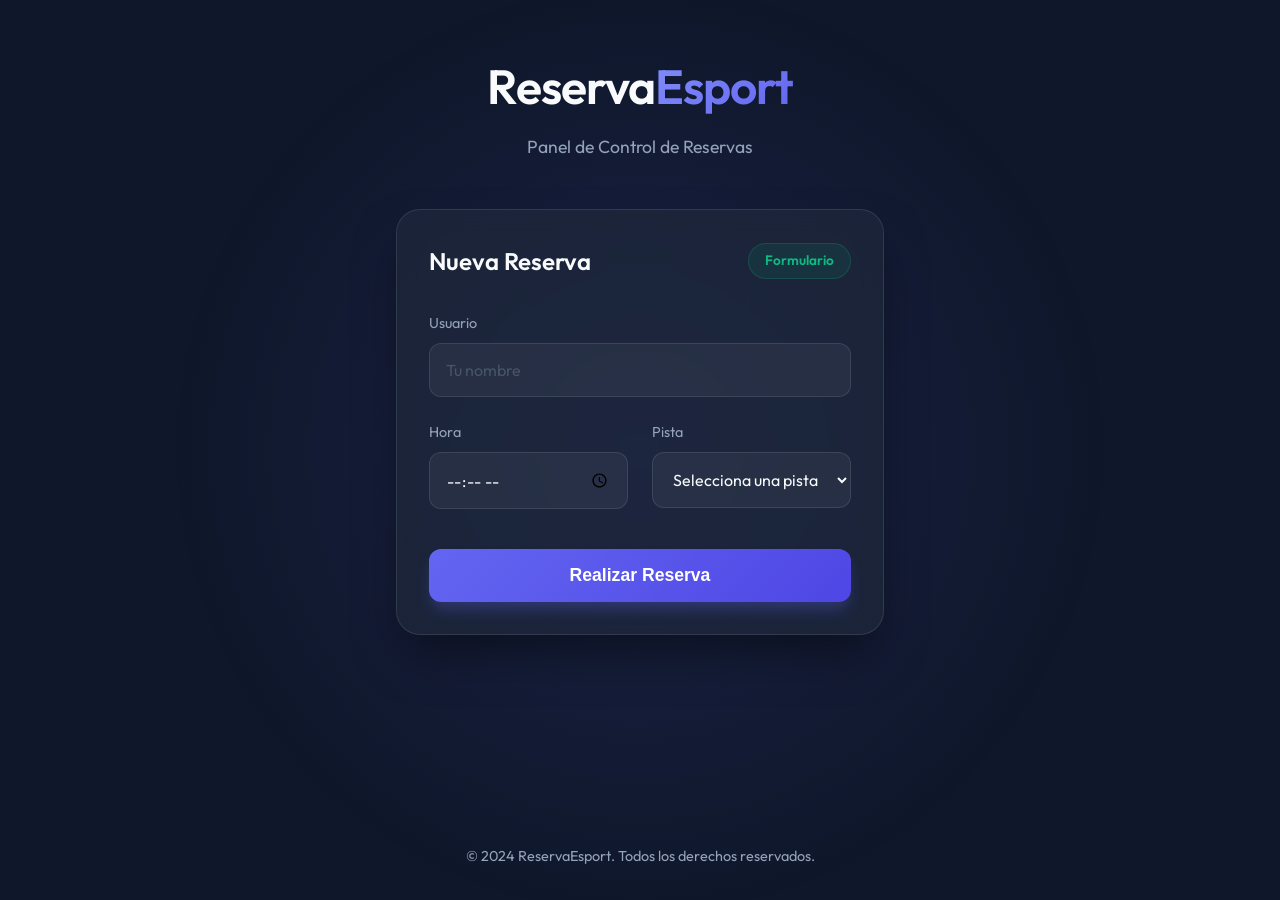
<file: index/index.html>
<!DOCTYPE html>
<html lang="es">
<head>
    <meta charset="UTF-8">
    <meta name="viewport" content="width=device-width, initial-scale=1.0">
    <title>ReservaEsport - Gestión de Pistas</title>
    <link rel="preconnect" href="https://fonts.googleapis.com">
    <link rel="preconnect" href="https://fonts.gstatic.com" crossorigin>
    <link href="https://fonts.googleapis.com/css2?family=Outfit:wght@300;400;600&display=swap" rel="stylesheet">
    <link rel="stylesheet" href="style.css">
</head>
<body>
    <div class="background-glow"></div>
    
    <header>
        <div class="container">
            <h1>Reserva<span>Esport</span></h1>
            <p>Panel de Control de Reservas</p>
        </div>
    </header>

    <main class="container">
        <div class="dashboard-card">
            <div class="card-header">
                <h2>Nueva Reserva</h2>
                <div class="badge">Formulario</div>
            </div>
            
            <form id="reserva-form" action="procesar.php" method="POST">
                <div class="form-group">
                    <label for="usuario">Usuario</label>
                    <input type="text" id="usuario" name="usuario" placeholder="Tu nombre" required>
                </div>

                <div class="form-row">
                    <div class="form-group">
                        <label for="hora">Hora</label>
                        <input type="time" id="hora" name="hora" required>
                    </div>

                    <div class="form-group">
                        <label for="pista">Pista</label>
                        <select id="pista" name="pista" required>
                            <option value="" disabled selected>Selecciona una pista</option>
                            <option value="central">Pista Central</option>
                            <option value="pista1">Pista 1</option>
                            <option value="pista2">Pista 2</option>
                            <option value="padel">Pista de Pádel</option>
                        </select>
                    </div>
                </div>

                <button type="submit" class="submit-btn">Realizar Reserva</button>
            </form>
        </div>
    </main>

    <footer>
        <p>&copy; 2024 ReservaEsport. Todos los derechos reservados.</p>
    </footer>
</body>
</html>
</file>
<file: index/style.css>
:root {
    --primary: #6366f1;
    --primary-hover: #4f46e5;
    --bg-dark: #0f172a;
    --card-bg: rgba(30, 41, 59, 0.7);
    --text-main: #f8fafc;
    --text-muted: #94a3b8;
    --accent: #10b981;
    --border: rgba(255, 255, 255, 0.1);
}

* {
    margin: 0;
    padding: 0;
    box-sizing: border-box;
}

body {
    font-family: 'Outfit', sans-serif;
    background-color: var(--bg-dark);
    color: var(--text-main);
    line-height: 1.6;
    overflow-x: hidden;
    min-height: 100vh;
    display: flex;
    flex-direction: column;
}

.background-glow {
    position: fixed;
    top: -10%;
    left: -10%;
    width: 120%;
    height: 120%;
    background: radial-gradient(circle at 50% 50%, rgba(99, 102, 241, 0.15) 0%, transparent 50%);
    pointer-events: none;
    z-index: -1;
}

.container {
    max-width: 1000px;
    margin: 0 auto;
    padding: 0 2rem;
}

header {
    padding: 3rem 0;
    text-align: center;
}

header h1 {
    font-size: 3rem;
    font-weight: 600;
    letter-spacing: -1px;
}

header h1 span {
    background: linear-gradient(135deg, #818cf8 0%, #6366f1 100%);
    -webkit-background-clip: text;
    background-clip: text;
    -webkit-text-fill-color: transparent;
}

header p {
    color: var(--text-muted);
    font-size: 1.1rem;
    margin-top: 0.5rem;
}

main {
    flex: 1;
}

.dashboard-card {
    background: var(--card-bg);
    backdrop-filter: blur(12px);
    border: 1px solid var(--border);
    border-radius: 24px;
    padding: 2rem;
    box-shadow: 0 25px 50px -12px rgba(0, 0, 0, 0.5);
    animation: slideUp 0.6s ease-out;
}

@keyframes slideUp {
    from { opacity: 0; transform: translateY(20px); }
    to { opacity: 1; transform: translateY(0); }
}

.card-header {
    display: flex;
    justify-content: space-between;
    align-items: center;
    margin-bottom: 2rem;
}

.card-header h2 {
    font-size: 1.5rem;
    font-weight: 600;
}

.badge {
    background: rgba(16, 185, 129, 0.1);
    color: var(--accent);
    padding: 0.4rem 1rem;
    border-radius: 99px;
    font-size: 0.85rem;
    font-weight: 600;
    border: 1px solid rgba(16, 185, 129, 0.2);
}

.table-container {
    overflow-x: auto;
}

table {
    width: 100%;
    border-collapse: separate;
    border-spacing: 0 12px;
}

th {
    text-align: left;
    padding: 0 1.5rem;
    color: var(--text-muted);
    font-weight: 400;
    font-size: 0.9rem;
    text-transform: uppercase;
    letter-spacing: 1px;
}

td {
    padding: 1rem 1.5rem;
    background: rgba(255, 255, 255, 0.03);
    vertical-align: middle;
}

td:first-child {
    border-radius: 12px 0 0 12px;
}

td:last-child {
    border-radius: 0 12px 12px 0;
}

tr {
    transition: transform 0.2s ease, background 0.2s ease;
}

tr:hover td {
    background: rgba(255, 255, 255, 0.06);
}

tr:hover {
    transform: translateX(4px);
}

.user-info {
    display: flex;
    align-items: center;
    gap: 1rem;
}

.avatar {
    width: 40px;
    height: 40px;
    background: linear-gradient(135deg, #6366f1 0%, #a855f7 100%);
    border-radius: 12px;
    display: flex;
    align-items: center;
    justify-content: center;
    font-weight: 600;
    font-size: 0.9rem;
}

.time-tag {
    font-family: monospace;
    color: #cbd5e1;
    background: rgba(255, 255, 255, 0.05);
    padding: 0.3rem 0.6rem;
    border-radius: 6px;
}

.court-tag {
    color: #818cf8;
    font-weight: 600;
}

footer {
    padding: 2rem 0;
    text-align: center;
    color: var(--text-muted);
    font-size: 0.9rem;
}

/* Form Styles */
.form-group {
    margin-bottom: 1.5rem;
}

.form-row {
    display: grid;
    grid-template-columns: 1fr 1fr;
    gap: 1.5rem;
}

label {
    display: block;
    margin-bottom: 0.5rem;
    color: var(--text-muted);
    font-size: 0.9rem;
    font-weight: 400;
}

input, select {
    width: 100%;
    padding: 1rem;
    background: rgba(255, 255, 255, 0.05);
    border: 1px solid var(--border);
    border-radius: 12px;
    color: var(--text-main);
    font-family: inherit;
    font-size: 1rem;
    transition: all 0.3s ease;
    outline: none;
}

input:focus, select:focus {
    background: rgba(255, 255, 255, 0.08);
    border-color: var(--primary);
    box-shadow: 0 0 0 4px rgba(99, 102, 241, 0.1);
}

::placeholder {
    color: #475569;
}

select option {
    background-color: var(--bg-dark);
    color: var(--text-main);
}

.submit-btn {
    width: 100%;
    padding: 1rem;
    margin-top: 1rem;
    background: linear-gradient(135deg, #6366f1 0%, #4f46e5 100%);
    color: white;
    border: none;
    border-radius: 12px;
    font-size: 1.1rem;
    font-weight: 600;
    cursor: pointer;
    transition: all 0.3s ease;
    box-shadow: 0 10px 15px -3px rgba(99, 102, 241, 0.3);
}

.submit-btn:hover {
    transform: translateY(-2px);
    box-shadow: 0 20px 25px -5px rgba(99, 102, 241, 0.4);
    background: linear-gradient(135deg, #4f46e5 0%, #4338ca 100%);
}

.submit-btn:active {
    transform: translateY(0);
}

@media (max-width: 640px) {
    .container {
        padding: 0 1rem;
    }
    
    header h1 {
        font-size: 2.2rem;
    }
    
    .dashboard-card {
        padding: 1.5rem;
    }

    .form-row {
        grid-template-columns: 1fr;
        gap: 0;
    }
}
</file>
